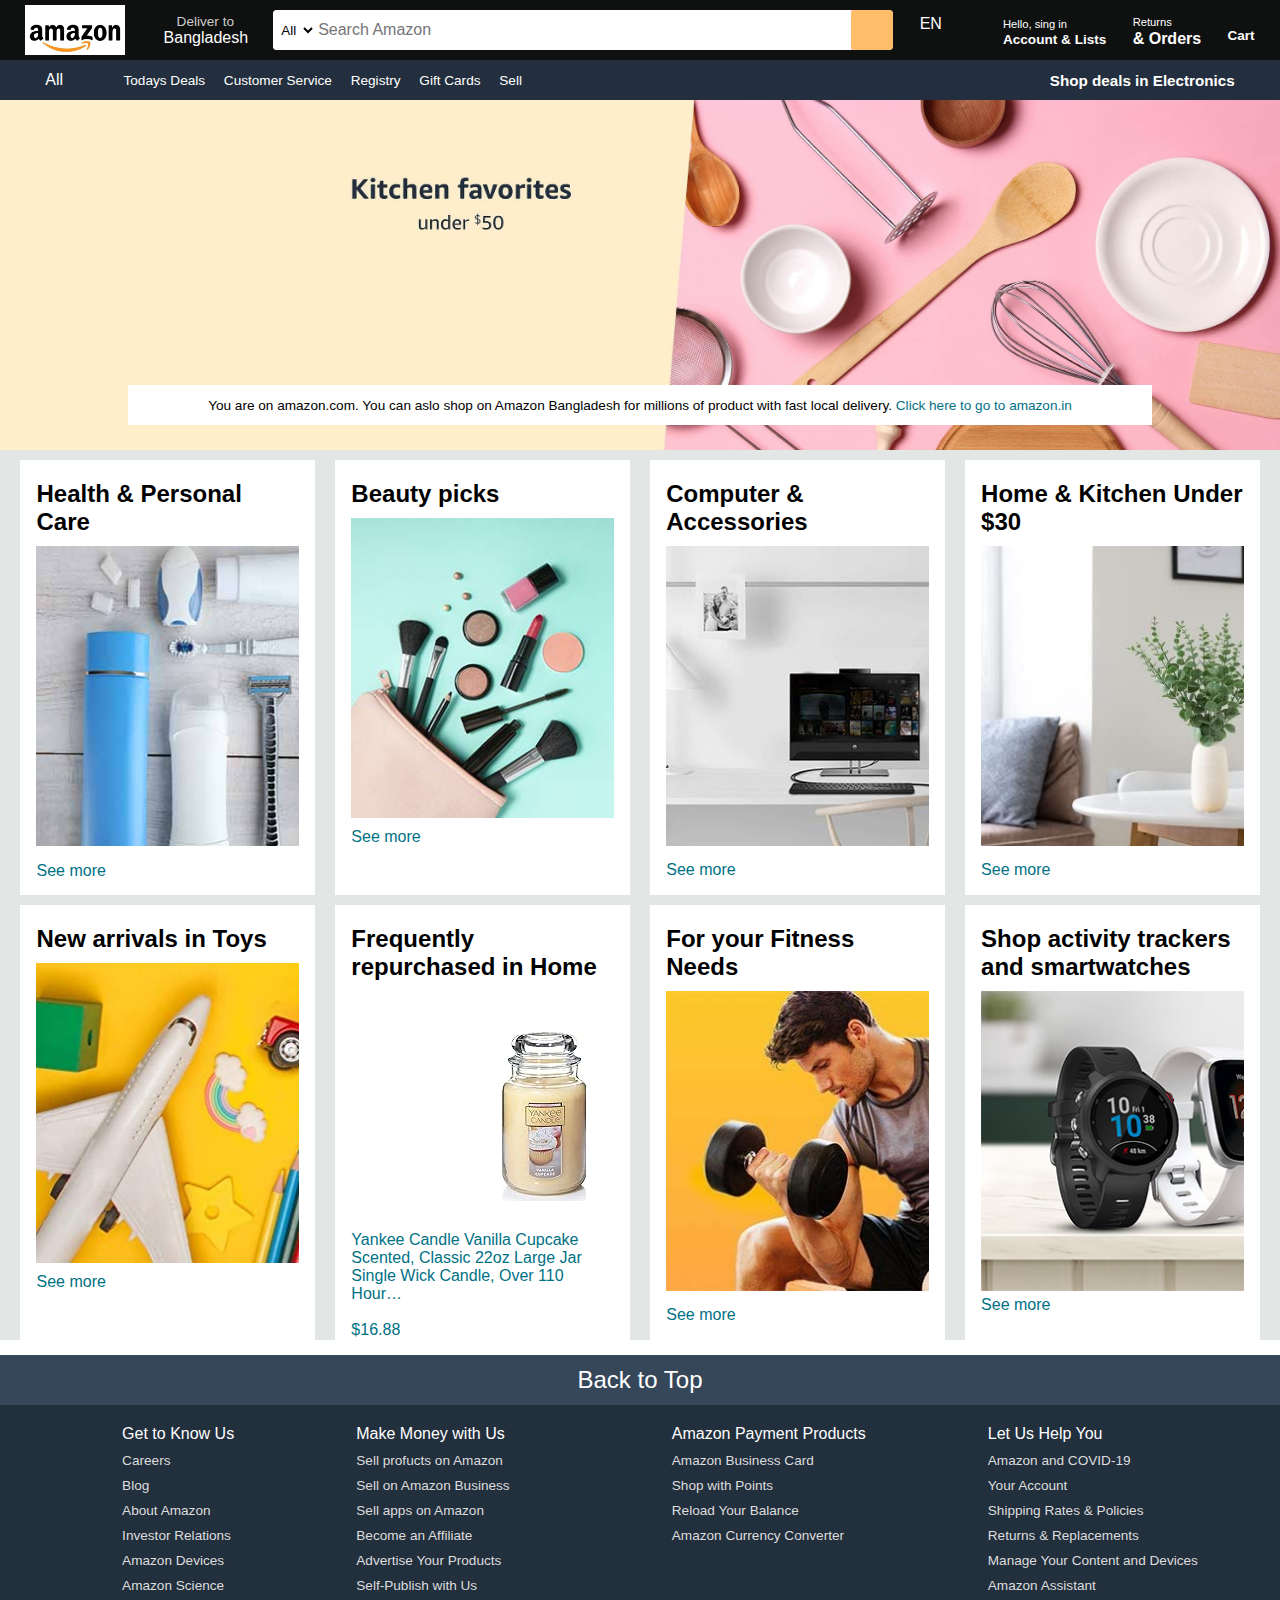
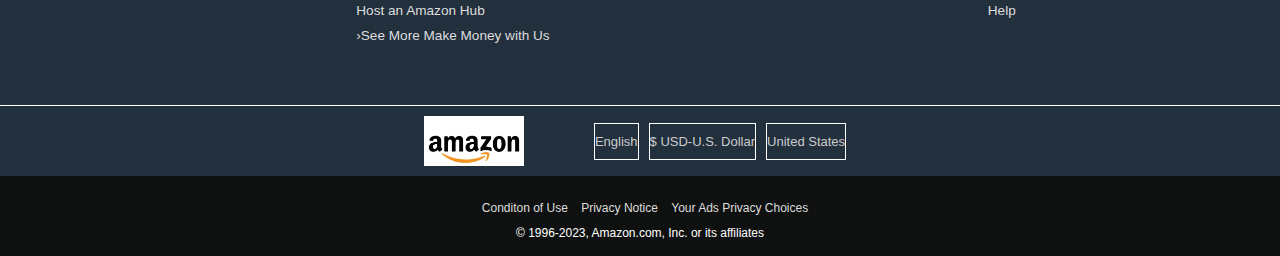
<file: index.html>
<!DOCTYPE html>
<html lang="en">
<head>
    <meta charset="UTF-8">
    <meta name="viewport" content="width=device-width, initial-scale=1.0">
    <title>Amazon</title>
    <link rel="stylesheet" href="https://cdnjs.cloudflare.com/ajax/libs/font-awesome/6.4.2/css/all.min.css" integrity="sha512-z3gLpd7yknf1YoNbCzqRKc4qyor8gaKU1qmn+CShxbuBusANI9QpRohGBreCFkKxLhei6S9CQXFEbbKuqLg0DA==" crossorigin="anonymous" referrerpolicy="no-referrer" />
    <link rel="stylesheet" href="style.css">

</head>
<body>
<header>
  <div class="navbar">
    <div class="nav-logo border">
      <div class="logo"></div>
    </div>
    <div class="add-address border">
      <p class="add-first">Deliver to</p>
      <div class="add-icon">
        <i class="fa-solid fa-location-dot"></i>
        <p class="add-sec">Bangladesh</p>
      </div>
    </div>
   <div class="nav-search">
    <select class="search-select">
      <option>All</option>
    </select>
    <input placeholder="Search Amazon" class="search-input">
    <div class="search-icon">
    <i class="fa-solid fa-magnifying-glass"></i>
   </div>
  </div>
  <div class="nav-box">
    <div class="navlog">
      <i class="fa-solid fa-flag"></i>
      <p class="p1">EN</p>
    </div>
  </div>
  <div class="nav-signin border">
    <p><span>Hello, sing in</span></p>
    <p class="nav-second">Account & Lists</p>
  </div>
  <div class="nav-return border">
    <p><span>Returns</span></p>
    <p class="nav-2">& Orders</p>
    </p>
  </div>
  <div  class="nav-cart border">
    <i class="fa-solid fa-cart-shopping"></i>
    Cart
  </div>
  </div>

  <div class="panel">
    <div class="panel-all">
      <i class="fa-solid fa-bars"></i>
      All
    </div>
    <div class="panel-ops">
      <p>Todays Deals</p>
      <p>Customer Service</p>
      <p>Registry</p>
      <p>Gift Cards</p>
      <p>Sell</p>
    </div>
    <div class="panel-deals">
      Shop deals in Electronics
    </div>
  </div>
</header>
<div class="hero-section">
  <div class="hero-msg">
    <p>You are on amazon.com. You can aslo shop on Amazon Bangladesh for millions of product with fast local delivery. <a>Click here to go to amazon.in</a> </a></p>

  </div>
</div>
<div class="shop-section">
  <div class="box1 box">
   <div class="box-content">
    <h2>Health & Personal Care</h2>
    <div class="box1-img"></div>
    <p>See more</p> 
   </div>
  </div>
  <div class="box2 box">
    <div class="box-content">
     <h2>Beauty picks</h2>
     <div class="box2-img"></div>
     <p>See more</p> 
    </div>
   </div>

   <div class="box3 box">
     <div class="box-content">
     <h2>Computer & Accessories</h2>
     <div class="box3-img"></div>
     <p>See more</p> 
    </div>
   </div>
  
  <div class="box4 box">
<div class="box-content">
<h2>Home & Kitchen Under $30</h2>
<div class="box4-img"></div>
<p>See more</p>
</div>
  </div>
  <div class="box5 box">
    <div class="box-content">
     <h2>New arrivals in Toys</h2>
     <div class="box5-img"></div>
     <p>See more</p> 
    </div>
   </div>
   <div class="box6 box">
     <div class="box-content">
      <h2>Frequently repurchased in Home</h2>
      <div class="box6-img"></div>
      <p>Yankee Candle Vanilla Cupcake Scented, Classic 22oz Large Jar Single Wick Candle, Over 110 Hour…</p> 
      <br>
      <p>$16.88</p>
     </div>
   </div>
    <div class="box7 box">
      <div class="box-content">
      <h2>For your Fitness Needs</h2>
      <div class="box7-img"></div>
      <p>See more</p> 
     </div>
    </div>
   
   <div class="box8 box">
 <div class="box-content">
 <h2>Shop activity trackers and smartwatches</h2>
 <div class="box8-img"></div>
 <p>See more</p>
 
 </div>
   </div>
</div>

<footer>
<div class="foot-panel1">
  Back to Top
</div>
<div class="foot-panel2">
  <ul>
    <p>Get to Know Us</p>
    <a>Careers</a>
     <a>Blog</a>
     <a>About Amazon</a>
     <a>Investor Relations</a>
     <a>Amazon Devices</a>
     <a>Amazon Science</a>
  </ul>
  <ul>
     <p>Make Money with Us</p>
     <a>Sell profucts on Amazon</a>
     <a>Sell on Amazon Business</a>
     <a>Sell apps on Amazon</a>
     <a>Become an Affiliate</a>
     <a>Advertise Your Products</a>
     <a>Self-Publish with Us</a>
     <a>Host an Amazon Hub</a>
     <a>›See More Make Money with Us</a>
  </ul>
  <uL>
    <p>Amazon Payment Products</p>
    <a>Amazon Business Card</a>
    <a>Shop with Points</a>
    <a>Reload Your Balance</a>
    <a>Amazon Currency Converter</a>
  </uL>
  <ul>
    <p>Let Us Help You</p>
    <a>Amazon and COVID-19</a>
    <a>Your Account</a>
    <a>Shipping Rates & Policies</a>
    <a>Returns & Replacements</a>
    <a>Manage Your Content and Devices</a>
    <a>Amazon Assistant</a>
    <a>Help</a>
  </ul>
</div>
<div class="foot-panel3">
  <div class="logo1"></div>
    <div class="foot-pan1">
      <i class="fa-sharp fa-regular fa-globe"></i>
      English
    </div>
    <div class="foot-pan2">
     $ USD-U.S. Dollar
    </div>
    <div class="foot-pan3">
      <i class="fa-sharp fa-solid fa-flag-usa"></i>
      United States
    </div>
</div>
<div class="foot-panel4">
  <div class="pages">
    <a>Conditon of Use</a>
    <a>Privacy Notice</a>
    <a>Your Ads Privacy Choices</a>
  </div>
  <div class="right">
    © 1996-2023, Amazon.com, Inc. or its affiliates
  </div>
</div>
</footer>
  </body>
</html>
</file>
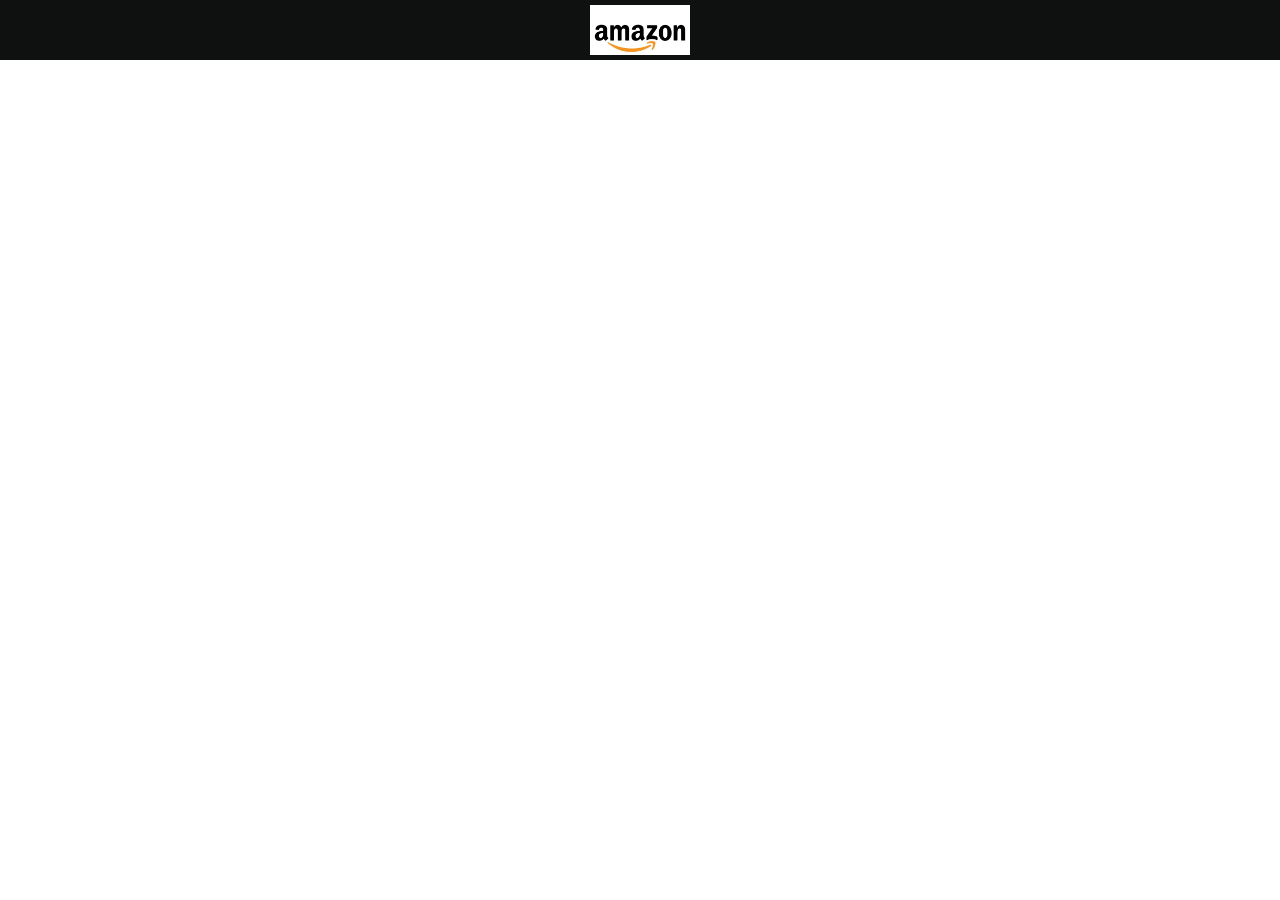
<file: index1.html>
<!DOCTYPE html>
<html lang="en">
<head>
    <meta charset="UTF-8">
    <meta name="viewport" content="width=device-width, initial-scale=1.0">
    <title>Amazon</title>
    <link rel="stylesheet" href="https://cdnjs.cloudflare.com/ajax/libs/font-awesome/6.4.2/css/all.min.css" integrity="sha512-z3gLpd7yknf1YoNbCzqRKc4qyor8gaKU1qmn+CShxbuBusANI9QpRohGBreCFkKxLhei6S9CQXFEbbKuqLg0DA==" crossorigin="anonymous" referrerpolicy="no-referrer" />
    <link rel="stylesheet" href="style.css"> 
</head>
<body>
    <header>
        <div class="navbar">
            <div class="nav-logo">
                <div class="logo"></div>
            </div>
            </div>
    </header>
</body>
</html>
</file>
<file: style.css>
*{
    margin:0;
    font-family:Arial;
    /* border:border-box; */
}
.navbar{
    height:60px;
    background-color: #0f1111;
    color:white;
    display:flex;
    align-items:center;
    justify-content: space-evenly;
}
.nav-logo{
    height:50px;
    width:100px;
}
.logo{
    background-image:url("amazon_logo.png.webp");
    background-size: cover;
    height:50px;
    width:100%;
}
.border{
    border:1.5px solid transparent;
}
.border:hover{
    border:1.5px solid white;
}
/** box2 **/
.add-first{
    color:#cccccc;
    font-size: 0.85rem;
    margin-left:25px;
}
.add-sec{
    font-size: 1rem;
    margin-left:2px;
}
.add-icon{
     display: flex; 
    align-items: center;
    margin-left:10px;
}
/** box3 **/
.nav-search{
    display:flex;
    justify-content: space-evenly;
    background-color: pink;
    width:620px;
    height:40px;
    border-radius: 4px;
}
.search-select{
    background-color: #FFFFFF;
    width:50px;
    text-align: center;
    border-top-left-radius:4px;
    border-bottom-left-radius:4px;
    border:none;
}
.search-input{
    width:100%;
    font-size:1rem;
    border:none;
}
.search-icon{
    width:50px;
    display: flex;
    justify-content: center;
    align-items: center;
    font-size: 1.2rem;
    background-color: #febd68;
    border-radius: 4px;
    color:#0f1111;
}
.nav-search:hover{
border:2px solid orange;
}
/** **/
.nav-box{
    width:60px;
    height:30px;
}
.navlog{
    display: flex;
    align-items: center; 
}
.p1{
    margin-left:2px;
}
/** box4 **/
span{
    font-size: 0.7rem;
}
.nav-second{
    font-size: 0.85rem; 
    font-weight: 700;
}
.nav-2{
    font-weight: 700;
}
/** box6 **/
.nav-cart i {
font-size:30px;
}
.nav-cart{
    font-size:0.85rem;
    font-weight: 700;
}
/** panel **/
.panel{
    height: 40px;
    background-color: #232f3e;
    display: flex;
    align-items: center;
    justify-content: space-evenly;
    color: white;
}
.panel-ops p{
    display: inline;
    margin-left:15px;
}
.panel-ops{
    width: 70%;
    font-size:0.85rem;
}.panel-deals{
    font-size:0.95rem; 
    font-weight: 700;
}
/** hero-section **/
.hero-section{
    background-image: url("hero_photo.jpg.jpg");
    height:350px;
    background-size: cover;
    display: flex;
    justify-content: center;
    align-items: flex-end;
}
.hero-msg{
background-color: white;
color:black;
height:40px;
display: flex;
align-items: center;
justify-content: center;
font-size: 0.85rem;
width:80%;
margin-bottom: 25px;
}
.hero-msg a{
    color:#007185;
}
/** Shop section**/
.shop-section{
    display: flex;
    flex-wrap:wrap;
    justify-content: space-evenly; 
    background-color: #e2e7e6;
}
.box{
    height:400px;
    width:23%;
    background-color: white;
    padding: 20px 0px 15px;
    margin-top:10px; 
}
.box1-img{
background-image: url("health_img.jpg.jpg");
height: 300px;
margin-top:10px;
margin-bottom: 1rem;
background-size: cover;
}
.box-content{
    margin-left: 1rem;
    margin-right: 1rem;
}
.box-content p{
    color:#007185;
}
.box2-img{
    background-image: url("beauty_img.jpg.jpg");
    height:300px;
    background-size: cover;
    margin-top:10px;
    margin-bottom: 10px;
}
.box3-img{
    background-image: url("computer_img.jpg.jpg");
    height:300px;
 background-size: cover; 
    margin-top:10px;
    margin-bottom: 15px; 
}
.box4-img{
background-image: url("home_img.jpg.jpg");
height:300px;
background-size: cover;
margin-top:10px;
margin-bottom: 15px;
}
.box5-img{
    background-image: url("toys_img.jpg.jpg");
    height:300px;
    background-size: cover;
    margin-top: 10px;
    margin-bottom: 10px;
}
.box6-img{
    background-image: url("vanilla_img.jpg");
    height: 170px;
    width:85px;
    display: flex;
    text-align: center;
   justify-content: center;
   margin-top:50px;
   margin-left:150px;
   margin-bottom: 30px;
}
.box7-img{
    background-image: url("Fit_img.jpg");
    height: 300px;
    background-size: cover;
    margin-top: 10px;
    margin-bottom: 15px;
}
.box8-img{
    background-image: url("Watch_img.jpg");
    height: 300px;
    background-size: cover;
    margin-top: 10px;
    margin-bottom: 5px;
}
/** footer **/
footer{
    margin-top: 15px;
}
.foot-panel1{
    background-color: #37475a;
    color:white;
    height: 50px;
    display: flex;
    align-items: center;
    justify-content: center;
    font-size: 1.5rem;
}
.foot-panel2{
    background-color: #222f3d;
    color:white;
    height: 300px;
    display: flex;
    justify-content: space-evenly;
}
ul{
    margin-top: 20px;
}
ul a{  
    display: block;
    font-size: 0.85rem;
    color:#dddddd;
    margin-top: 10px;
}
.foot-panel3 {
    background-color: #222f3d;
    color:white;
    border-top: 0.5px solid white;
    height: 70px;
    display: flex;
    justify-content: center;
    align-items: center;
}
.logo1{
    background-image: url("amazon_logo.png.webp");
    background-size: cover;
    height: 50px;
    width: 100px;
    margin-right: 70px;
}
.foot-pan1{
    border:0.5px solid white;
    display: flex;
    height: 35px;
    font-size: 13px;
    margin-right: 10px;
    color:#CCCCCC;
    display: center;
    align-items: center;
}
.foot-pan2{
    border:0.5px solid white;
    display: flex;
    height: 35px;
    font-size: 13px;
    margin-right: 10px;
    color:#CCCCCC;
    display: center;
    align-items: center;
}
.foot-pan3{
    border:0.5px solid white;
    display: flex;
    height: 35px;
    font-size: 13px;
    margin-right: 10px;
    color:#CCCCCC;
    display: center;
    align-items: center;
}
.foot-panel4{
    background-color: #0f1111;
    color:white;
    height: 80px;
    font-size:12px;
    text-align: center;
}
.pages{
    height: 20px;
    color:#dddddd;
     padding-top: 25px;

}
.pages a{
      margin-left: 10px; 
     margin-top: 10px; 
}
.right{
    /* padding-top: 5px; */
    margin-top: 5px;
}
</file>
